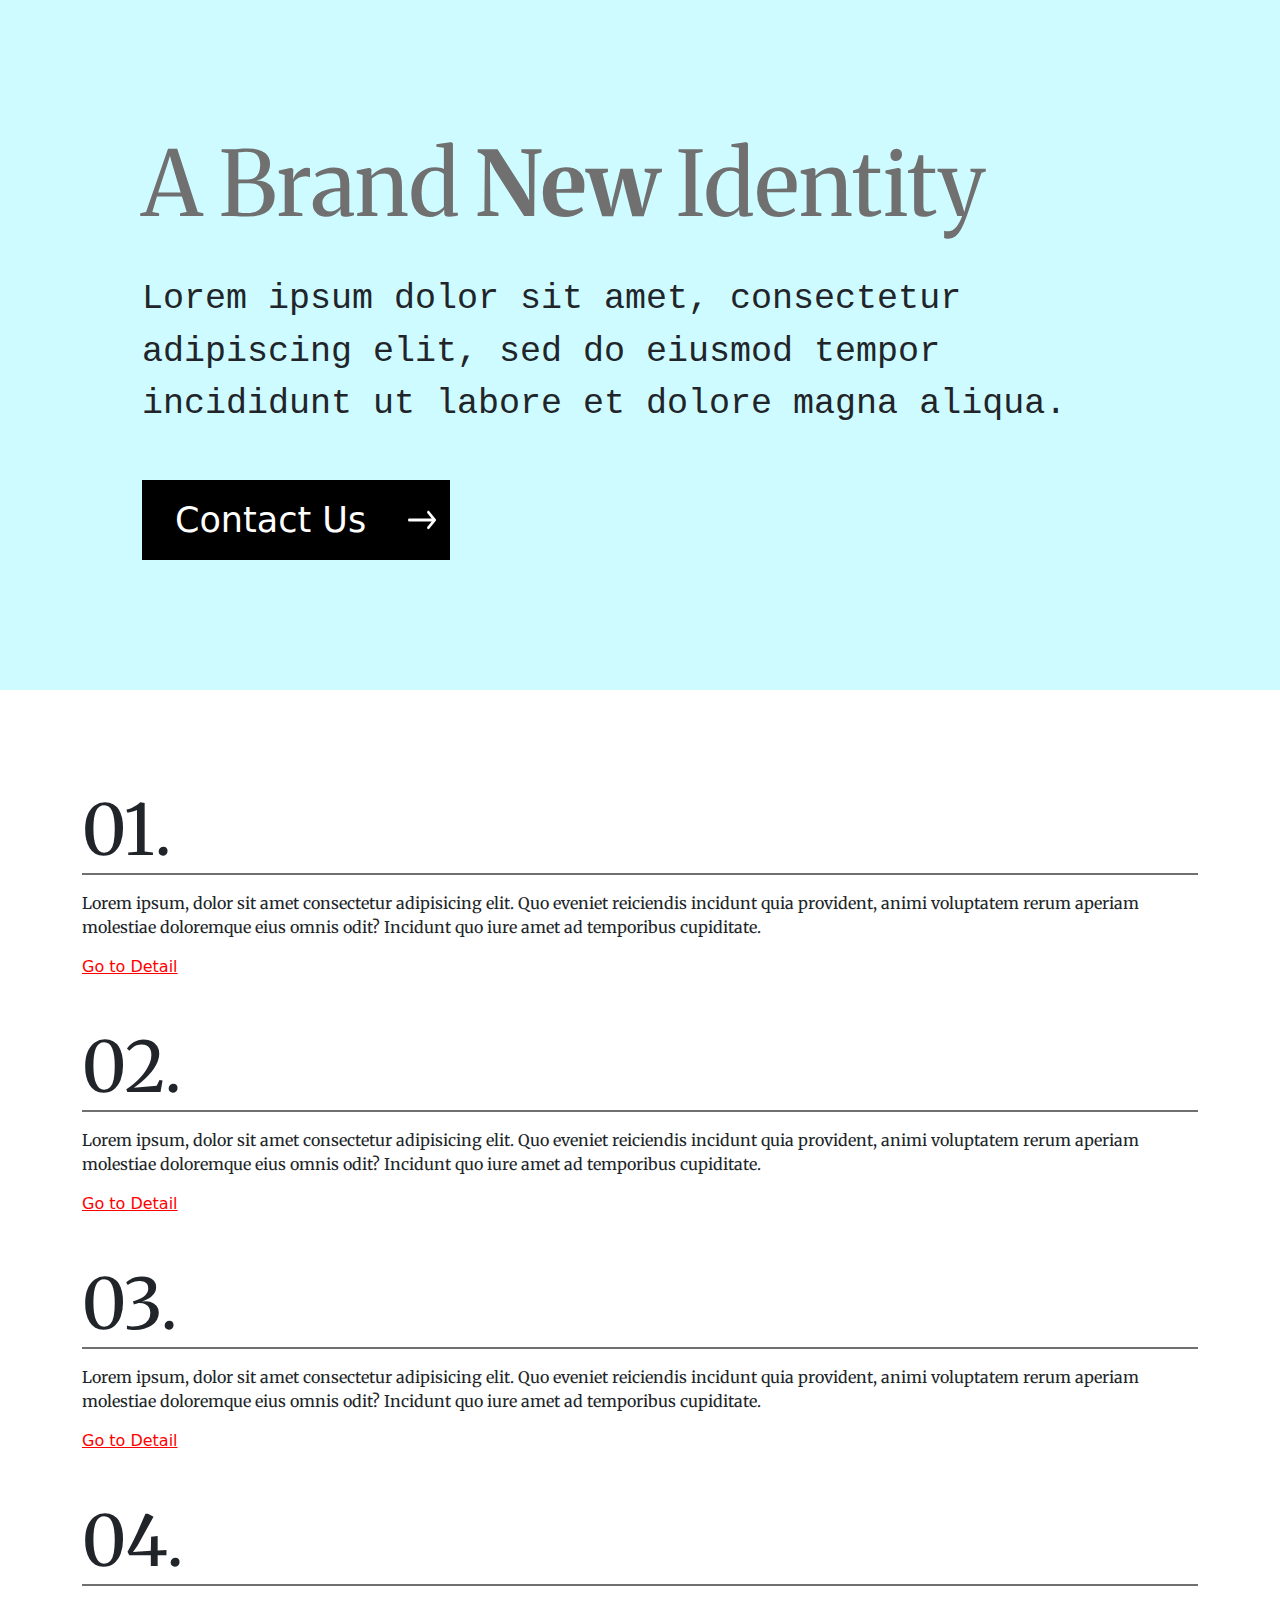
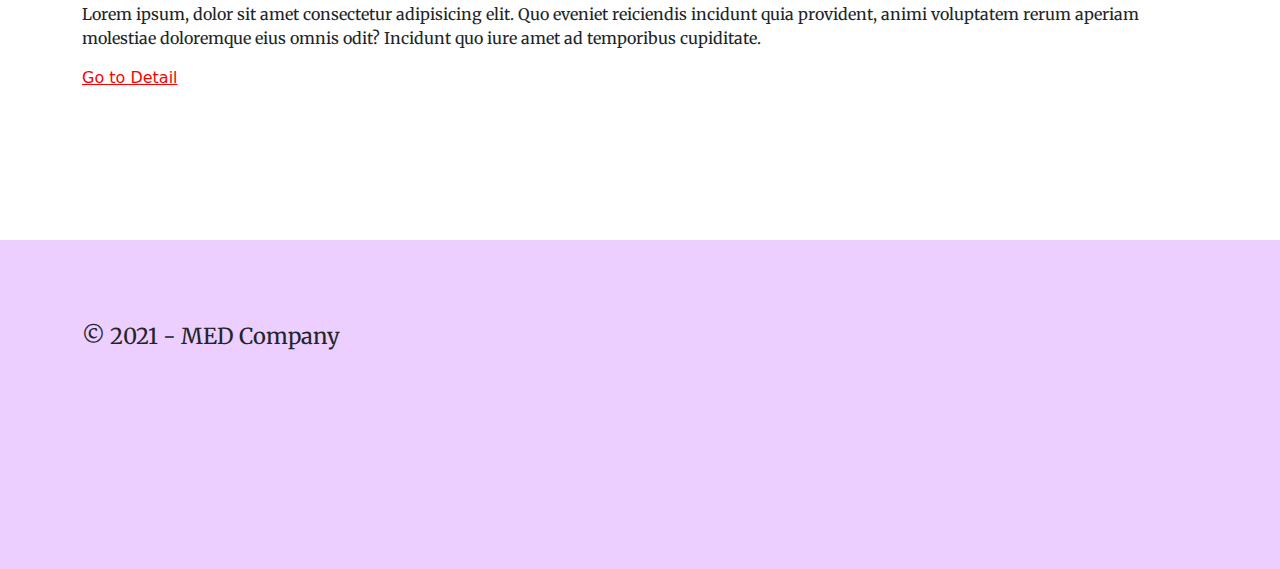
<file: index.html>
<!DOCTYPE html>
<html lang="en">

<head>
    <link rel="stylesheet" href="static/css/style.css">
    <meta charset="UTF-8">
    <meta name="viewport" content="width=device-width, initial-scale=1.0">
    <title>Secondo Layout | Luigi Lattanzio</title>
</head>

<body>
    <!--Primo Hero-->
    <div class="hero">
        <div class="container">
            <div class="row">
                <div class="col">
                    <div class="title">
                        <h2>
                            A Brand <strong>New</strong> Identity
                        </h2>
                    </div>
                    <div class="paragraph">
                        <p>Lorem ipsum dolor sit amet, consectetur adipiscing elit, sed do eiusmod tempor incididunt ut
                            labore et dolore
                            magna aliqua. </p>
                    </div>
                    <!--Button-->
                    <div class="row">
                        <div class="col-3">
                            <div class="button">
                                <a href="#">Contact Us</a>
                            </div>
                        </div>
                    </div>
                </div>
            </div>
        </div>
    </div>

    <!--Indice con lista-->
    <div class="container">
        <div class="row">
            <div class="col-12">
                <div class="listComponent mt-105 mb-150">
                    <ol>
                        <li>
                            <div class="contentWrapper">
                                <p>Lorem ipsum, dolor sit amet consectetur adipisicing elit. Quo eveniet reiciendis
                                    incidunt quia
                                    provident, animi voluptatem rerum aperiam molestiae doloremque eius omnis odit?
                                    Incidunt quo
                                    iure
                                    amet ad temporibus cupiditate.</p>
                            </div>

                            <div class="linkWrapper">
                                <a href="#">Go to Detail</a>
                            </div>
                        </li>
                        <li>
                            <div class="contentWrapper">
                                <p>Lorem ipsum, dolor sit amet consectetur adipisicing elit. Quo eveniet reiciendis
                                    incidunt quia
                                    provident, animi voluptatem rerum aperiam molestiae doloremque eius omnis odit?
                                    Incidunt quo
                                    iure
                                    amet ad temporibus cupiditate.</p>
                            </div>

                            <div class="linkWrapper">
                                <a href="#">Go to Detail</a>
                            </div>
                        </li>
                        <li>
                            <div class="contentWrapper">
                                <p>Lorem ipsum, dolor sit amet consectetur adipisicing elit. Quo eveniet reiciendis
                                    incidunt quia
                                    provident, animi voluptatem rerum aperiam molestiae doloremque eius omnis odit?
                                    Incidunt quo
                                    iure
                                    amet ad temporibus cupiditate.</p>
                            </div>

                            <div class="linkWrapper">
                                <a href="#">Go to Detail</a>
                            </div>
                        </li>
                        <li>
                            <div class="contentWrapper">
                                <p>Lorem ipsum, dolor sit amet consectetur adipisicing elit. Quo eveniet reiciendis
                                    incidunt quia
                                    provident, animi voluptatem rerum aperiam molestiae doloremque eius omnis odit?
                                    Incidunt quo
                                    iure
                                    amet ad temporibus cupiditate.</p>
                            </div>

                            <div class="linkWrapper">
                                <a href="#">Go to Detail</a>
                            </div>
                        </li>
                    </ol>
                </div>
            </div>
        </div>
    </div>
    <!--Ultimo Hero-->
    <div class="heroPink">
        <div class="container">
            <div class="col-3">
                <div class="row">
                    <div class="sign">
                        <p>© 2021 - MED Company</p>
                    </div>
                </div>
            </div>
        </div>
    </div>
</body>

</html>
</file>
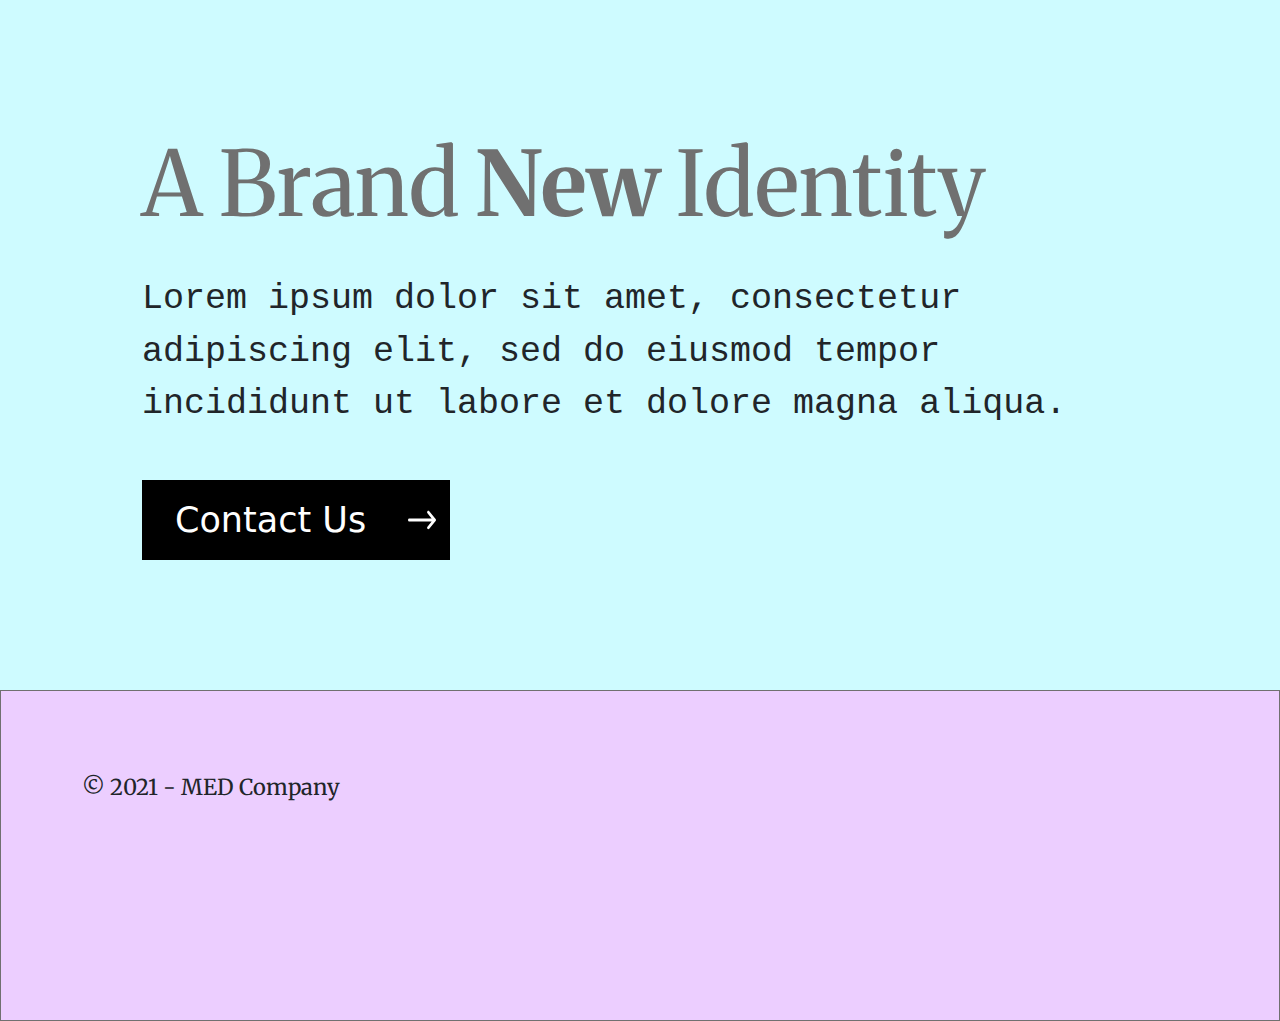
<file: components.html>
<!DOCTYPE html>
<html lang="en">

<head>
    <link rel="stylesheet" href="static/css/title.css">
    <link rel="stylesheet" href="static/css/commons.css">
    <link rel="stylesheet" href="static/css/button.css">
    <link rel="stylesheet" href="static/css/hero.css">
    <link rel="stylesheet" href="static/css/paragraph.css">
    <link rel="stylesheet" href="static/css/sign.css">
    <link rel="stylesheet" href="static/css/hero2.css">
    <meta charset="UTF-8">
    <meta name="viewport" content="width=device-width, initial-scale=1.0">
    <title>Secondo Layout | Luigi Lattanzio</title>
</head>

<body>

    <!--Primo Hero-->
    <div class="hero">
        <div class="container">
            <div class="row">
                <div class="col">
                    <div class="title">
                        <h2>
                            A Brand <strong>New</strong> Identity
                        </h2>
                    </div>
                    <div class="paragraph">
                        <p>Lorem ipsum dolor sit amet, consectetur adipiscing elit, sed do eiusmod tempor incididunt ut
                            labore et dolore
                            magna aliqua. </p>
                    </div>
                    <div class="row">
                        <div class="col-3">
                            <div class="button">
                                <a href="#">Contact Us</a>
                            </div>
                        </div>
                    </div>
                </div>
            </div>
        </div>
    </div>

    <!--Indice con lista-->
    <div class="container">
        <div class="col">
            <div class="row">

            </div>
        </div>
    </div>

    <!--Ultimo Hero-->
    <div class="hero2">
        <div class="container">
            <div class="col-3">
                <div class="row">
                    <div class="sign">
                        <p>© 2021 - MED Company</p>
                    </div>
                </div>
            </div>
        </div>
    </div>
</body>

</html>
</file>
<file: static/css/style.css>
@import "button.css";
@import "commons.css";
@import "hero.css";
@import "hero2.css";
@import "paragraph.css";
@import "sign.css";
@import "title.css";
@import "list.css";
</file>
<file: static/css/title.css>
.title h2 {
    font-family: 'Merriweather', serif;
    font-size: 90px;
    font-weight: normal;
    color: #707070;
    margin-top: 0px;
    margin-bottom: 35px;
}
</file>
<file: static/css/button.css>
.button a:link,
.button a:visited,
.button a:hover,
.button a:active {
    display: block;
    width: 308px;
    font-size: 35px;
    background: black;
    color: white;
    text-decoration: none;
    padding: 14px 33px;
    position: relative;
}

.button a::after {
    content: "";
    background-image: url("../SVG/arrow.svg");
    width: 28px;
    display: block;
    height: 34px;
    background-size: 28px 34px;
    position: absolute;
    right: 14px;
    top: 50%;
    transform: translateY(-50%)
}
</file>
<file: static/css/hero.css>
.hero {
    background-color: #CEFBFF;
    padding: 130px;
}

.heroPink {
    background-color: #ECCEFF;
}
</file>
<file: static/css/paragraph.css>
.paragraph p {
    font-family: 'Courier New', Courier, monospace;
    font-size: 35px;
    margin-bottom: 49px;
}
</file>
<file: static/css/sign.css>
.sign {
    font-family: 'Merriweather', serif;
    font-size: 22px;
    margin-top: 80px;
    margin-bottom: 200px;
}
</file>
<file: static/css/hero2.css>
.hero2 {
    background-color: #ECCEFF;
    border: solid 1px #707070;
}
</file>
<file: static/css/commons.css>
@import url('https://fonts.googleapis.com/css2?family=Merriweather:ital,wght@0,300;0,400;0,700;0,900;1,300;1,400;1,700;1,900&display=swap');

@import url('https://cdn.jsdelivr.net/npm/bootstrap@5.3.3/dist/css/bootstrap.min.css');

.merriweather-light {
    font-family: "Merriweather", serif;
    font-weight: 300;
    font-style: normal;
}

.merriweather-light-italic {
    font-family: "Merriweather", serif;
    font-weight: 300;
    font-style: italic;
}

.merriweather-regular {
    font-family: "Merriweather", serif;
    font-weight: 400;
    font-style: normal;
}

.merriweather-regular-italic {
    font-family: "Merriweather", serif;
    font-weight: 400;
    font-style: italic;
}

.merriweather-bold {
    font-family: "Merriweather", serif;
    font-weight: 700;
    font-style: normal;
}

.merriweather-bold-italic {
    font-family: "Merriweather", serif;
    font-weight: 700;
    font-style: italic;
}

.merriweather-black {
    font-family: "Merriweather", serif;
    font-weight: 900;
    font-style: normal;
}

.merriweather-black-italic {
    font-family: "Merriweather", serif;
    font-weight: 900;
    font-style: italic;
}

.mt-105 {
    margin-top: 105px;
}

.mb-150 {
    margin-bottom: 150px;
}
</file>
